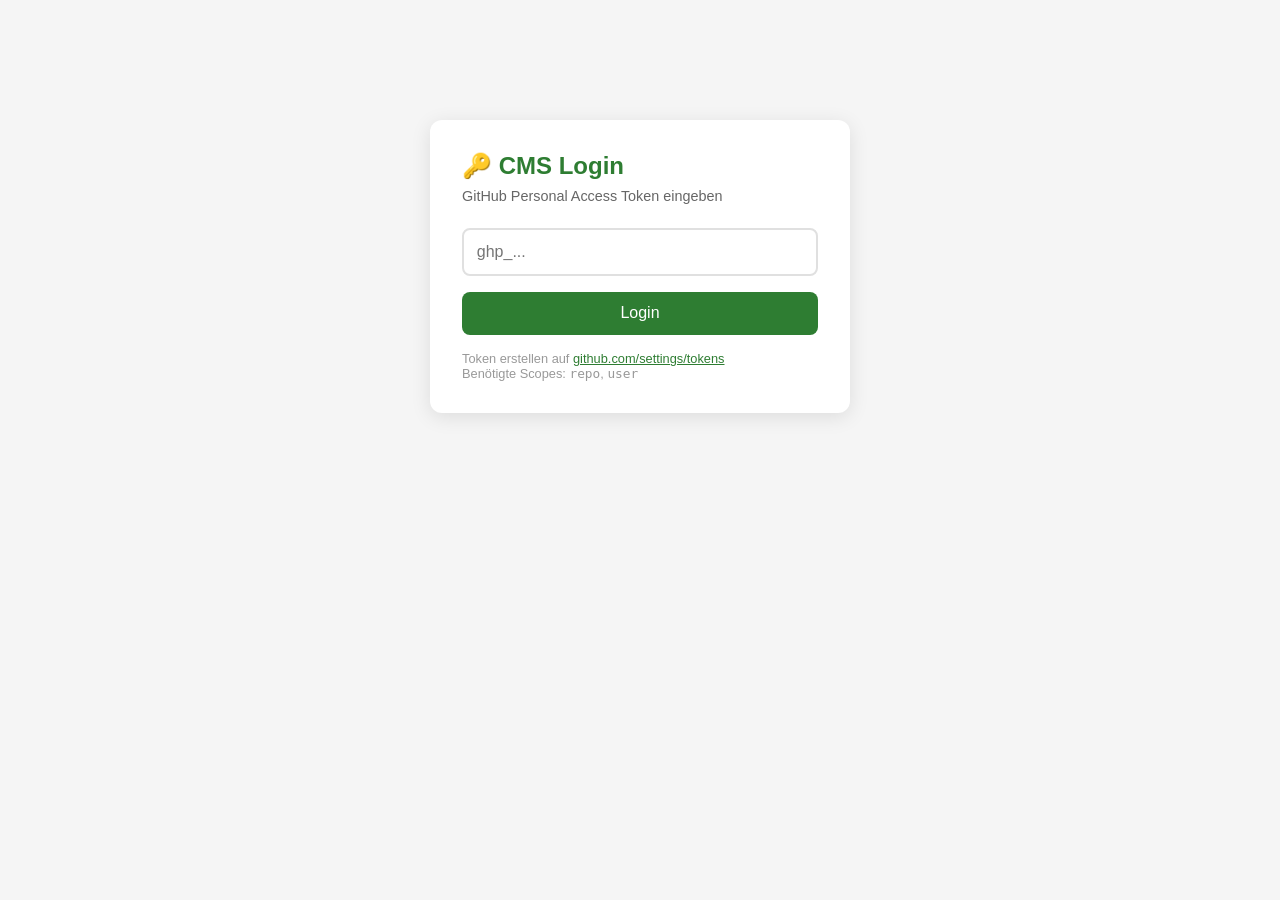
<file: admin/index.html>
<!DOCTYPE html>
<html>
<head>
  <meta charset="utf-8">
  <meta name="viewport" content="width=device-width, initial-scale=1.0">
  <title>CMS - GrünBlatt Gärtnerei</title>
  <style>
    * { margin: 0; padding: 0; box-sizing: border-box; }
    body { font-family: -apple-system, BlinkMacSystemFont, 'Segoe UI', Roboto, sans-serif; background: #f5f5f5; }
    #pat-form {
      max-width: 420px; margin: 120px auto; padding: 2rem;
      background: #fff; border-radius: 12px; box-shadow: 0 4px 20px rgba(0,0,0,0.1);
    }
    #pat-form h2 { margin-bottom: 0.5rem; color: #2e7d32; }
    #pat-form p { margin-bottom: 1.5rem; color: #666; font-size: 0.9rem; }
    #pat-form input {
      width: 100%; padding: 0.8rem; margin-bottom: 1rem;
      border: 2px solid #e0e0e0; border-radius: 8px; font-size: 1rem;
    }
    #pat-form input:focus { outline: none; border-color: #2e7d32; }
    #pat-form button {
      width: 100%; padding: 0.8rem; background: #2e7d32; color: #fff;
      border: none; border-radius: 8px; font-size: 1rem; cursor: pointer;
    }
    #pat-form button:hover { background: #1b5e20; }
    #pat-form .hint { margin-top: 1rem; font-size: 0.8rem; color: #999; }
    #pat-form .hint a { color: #2e7d32; }
    #pat-form .error { color: #d32f2f; margin-bottom: 1rem; display: none; }
  </style>
</head>
<body>
  <div id="pat-form" style="display:none">
    <h2>🔑 CMS Login</h2>
    <p>GitHub Personal Access Token eingeben</p>
    <div class="error" id="pat-error">Token ungültig – bitte prüfen (Scope: repo, user)</div>
    <input type="password" id="pat-input" placeholder="ghp_..." autocomplete="off">
    <button onclick="handlePAT()">Login</button>
    <div class="hint">
      Token erstellen auf <a href="https://github.com/settings/tokens" target="_blank">github.com/settings/tokens</a><br>
      Benötigte Scopes: <code>repo</code>, <code>user</code>
    </div>
  </div>

  <div id="cms-loading" style="display:none;text-align:center;padding:80px;color:#666;">
    Lade CMS...
  </div>

  <script>
  const STORAGE_KEY = 'cmstest_gh_pat'

  function b64enc(str) {
    return btoa(unescape(encodeURIComponent(str)))
  }
  function b64dec(str) {
    return decodeURIComponent(escape(atob(str)))
  }

  function showForm() {
    document.getElementById('pat-form').style.display = 'block'
  }

  function showCMS() {
    document.getElementById('cms-loading').style.display = 'block'
    loadDecapCMS()
  }

  async function handlePAT() {
    const input = document.getElementById('pat-input')
    const error = document.getElementById('pat-error')
    const token = input.value.trim()
    if (!token) return
    const ok = await verifyToken(token)
    if (ok) {
      localStorage.setItem(STORAGE_KEY, token)
      document.getElementById('pat-form').style.display = 'none'
      showCMS()
    } else {
      error.style.display = 'block'
    }
  }

  async function verifyToken(token) {
    try {
      const res = await fetch('https://api.github.com/user', {
        headers: { Authorization: `token ${token}` }
      })
      return res.ok
    } catch { return false }
  }

  function getPAT() {
    return localStorage.getItem(STORAGE_KEY)
  }

  class PATGitHubBackend {
    constructor(config) {
      this.config = config
      this.repo = config.repo
      this.branch = config.branch || 'main'
      this.token = getPAT()
      this._user = null
    }

    _gh(url, opts = {}) {
      const headers = {
        Authorization: `token ${this.token}`,
        Accept: 'application/vnd.github.v3+json',
      }
      const merged = { ...opts, headers: { ...headers, ...opts.headers } }
      return fetch(`https://api.github.com${url}`, merged).then(async res => {
        const data = res.status === 204 ? null : await res.json()
        if (!res.ok) throw new Error(data?.message || `HTTP ${res.status}`)
        return data
      })
    }

    _repo() {
      const p = this.repo.split('/')
      return { owner: p[0], repo: p[1] }
    }

    // ── Auth ──

    authenticate(state) {
      const pat = state?.token || this.token
      if (!pat) { localStorage.removeItem(STORAGE_KEY); throw new Error('No token') }
      this.token = pat
      return this._gh('/user').then(user => {
        this._user = user
        return { token: pat, login: user.login }
      })
    }

    currentUser() {
      if (this._user) return Promise.resolve(this._user)
      const pat = getPAT()
      if (pat && !this.token) this.token = pat
      if (!this.token) return Promise.reject(new Error('Not authenticated'))
      return this._gh('/user').then(user => {
        this._user = user
        return user
      })
    }

    logout() {
      localStorage.removeItem(STORAGE_KEY)
      this.token = null
      this._user = null
      return Promise.resolve()
    }

    getToken() { return Promise.resolve(this.token) }

    // ── Entries ──

    getEntry(collection, slug) {
      const { owner, repo } = this._repo()
      let path = slug
      if (collection.files) {
        const f = collection.files.find(f => f.name === slug)
        if (f) path = f.file
      } else if (collection.folder) {
        path = `${collection.folder}/${slug}.md`
      }
      return this._gh(`/repos/${owner}/${repo}/contents/${path}?ref=${this.branch}`)
        .then(data => data ? { file: { path, slug, sha: data.sha, id: data.sha }, data: b64dec(data.content) } : null)
        .catch(() => null)
    }

    getEntries(collection) {
      if (collection.files) {
        return Promise.all(collection.files.map(f => this.getEntry(collection, f.name)))
          .then(results => results.filter(Boolean))
      }
      if (collection.folder) {
        const { owner, repo } = this._repo()
        return this._gh(`/repos/${owner}/${repo}/contents/${collection.folder}?ref=${this.branch}`)
          .then(data => Promise.all(data.filter(i => i.name.endsWith('.md')).map(item =>
            this._gh(`/repos/${owner}/${repo}/contents/${item.path}?ref=${this.branch}`)
              .then(c => ({
                file: { path: item.path, slug: item.name.replace('.md', ''), sha: c.sha, id: c.sha },
                data: b64dec(c.content)
              }))
          )))
          .catch(() => [])
      }
      return Promise.resolve([])
    }

    persistEntry(entry, options) {
      const { owner, repo } = this._repo()
      const files = entry.dataFiles || [entry]
      const col = options?.collection || {}
      return Promise.all(files.map(file => {
        let path = file.path
        if (!path && col.files) {
          const found = col.files.find(f => f.name === file.slug) || col.files.find(f => f.name === entry.slug)
          if (found) path = found.file
        }
        if (!path && col.folder) path = `${col.folder}/${file.slug || entry.slug}.md`
        return this._gh(`/repos/${owner}/${repo}/contents/${path}?ref=${this.branch}`)
          .then(existing => ({ sha: existing?.sha }))
          .catch(() => ({}))
          .then(({ sha }) =>
            this._gh(`/repos/${owner}/${repo}/contents/${path}`, {
              method: 'PUT',
              body: JSON.stringify({
                message: `Update ${path}`,
                content: b64enc(file.raw || ''),
                branch: this.branch,
                sha,
              }),
            })
          )
      })).then(() => {})
    }

    deleteEntry(collection, slug) {
      const { owner, repo } = this._repo()
      let path = slug
      if (collection.files) {
        const f = collection.files.find(f => f.name === slug)
        if (f) path = f.file
      }
      return this._gh(`/repos/${owner}/${repo}/contents/${path}?ref=${this.branch}`)
        .then(existing => {
          if (!existing) return
          return this._gh(`/repos/${owner}/${repo}/contents/${path}`, {
            method: 'DELETE',
            body: JSON.stringify({ message: `Delete ${path}`, sha: existing.sha, branch: this.branch }),
          })
        }).catch(() => {})
    }

    // ── Media ──

    getMedia() {
      const { owner, repo } = this._repo()
      const folder = this.config.media_folder || 'assets/images'
      return this._gh(`/repos/${owner}/${repo}/contents/${folder}?ref=${this.branch}`)
        .then(data => data.map(item => ({
          id: item.sha, name: item.name, path: item.path,
          url: `https://raw.githubusercontent.com/${owner}/${repo}/${this.branch}/${item.path}`,
          thumbnail: item.download_url, sha: item.sha,
        }))).catch(() => [])
    }

    persistMedia(file, options) {
      const { owner, repo } = this._repo()
      const folder = options.mediaFolder || this.config.media_folder || 'assets/images'
      const path = `${folder}/${file.name}`
      return this._gh(`/repos/${owner}/${repo}/contents/${path}?ref=${this.branch}`)
        .then(existing => ({ sha: existing?.sha }))
        .catch(() => ({}))
        .then(({ sha }) =>
          this._gh(`/repos/${owner}/${repo}/contents/${path}`, {
            method: 'PUT',
            body: JSON.stringify({
              message: `Upload ${file.name}`,
              content: file.toBase64 ? file.toBase64() : file.content,
              branch: this.branch,
              sha,
            }),
          })
        ).then(() => ({
          id: path, name: file.name, path,
          url: `https://raw.githubusercontent.com/${owner}/${repo}/${this.branch}/${path}`,
          size: file.size,
        }))
    }

    deleteMedia(mediaFile) {
      const { owner, repo } = this._repo()
      const path = mediaFile.path
      return this._gh(`/repos/${owner}/${repo}/contents/${path}?ref=${this.branch}`)
        .then(existing => {
          if (!existing) return
          return this._gh(`/repos/${owner}/${repo}/contents/${path}`, {
            method: 'DELETE',
            body: JSON.stringify({ message: `Delete ${path}`, sha: existing.sha, branch: this.branch }),
          })
        }).catch(() => {})
    }

    // ── Stubs (editorial workflow etc.) ──

    asyncEntry() { return {} }
    unpublishedEntries() { return Promise.resolve([]) }
    unpublishedEntry() { return Promise.resolve() }
    unpublishedEntryDataFile() { return Promise.resolve() }
    unpublishedEntryMediaFile() { return Promise.resolve() }
    deleteUnpublishedEntry() { return Promise.resolve() }
    publishUnpublishedEntry() { return Promise.resolve() }
    updateUnpublishedEntryStatus() { return Promise.resolve() }
    deployPreview() { return Promise.resolve(null) }
    allEntriesByCollection() { return Promise.resolve({}) }
  }

  function loadDecapCMS() {
    const script = document.createElement('script')
    script.src = 'https://unpkg.com/decap-cms@^3/dist/decap-cms.js'
    script.onload = () => {
      CMS.registerBackend('pat-github', PATGitHubBackend)
      CMS.init()
    }
    document.body.appendChild(script)
  }

  ;(async function init() {
    const pat = getPAT()
    if (pat) {
      const ok = await verifyToken(pat)
      if (ok) { showCMS(); return }
      localStorage.removeItem(STORAGE_KEY)
    }
    showForm()
  })()
  </script>
</body>
</html>
</file>
